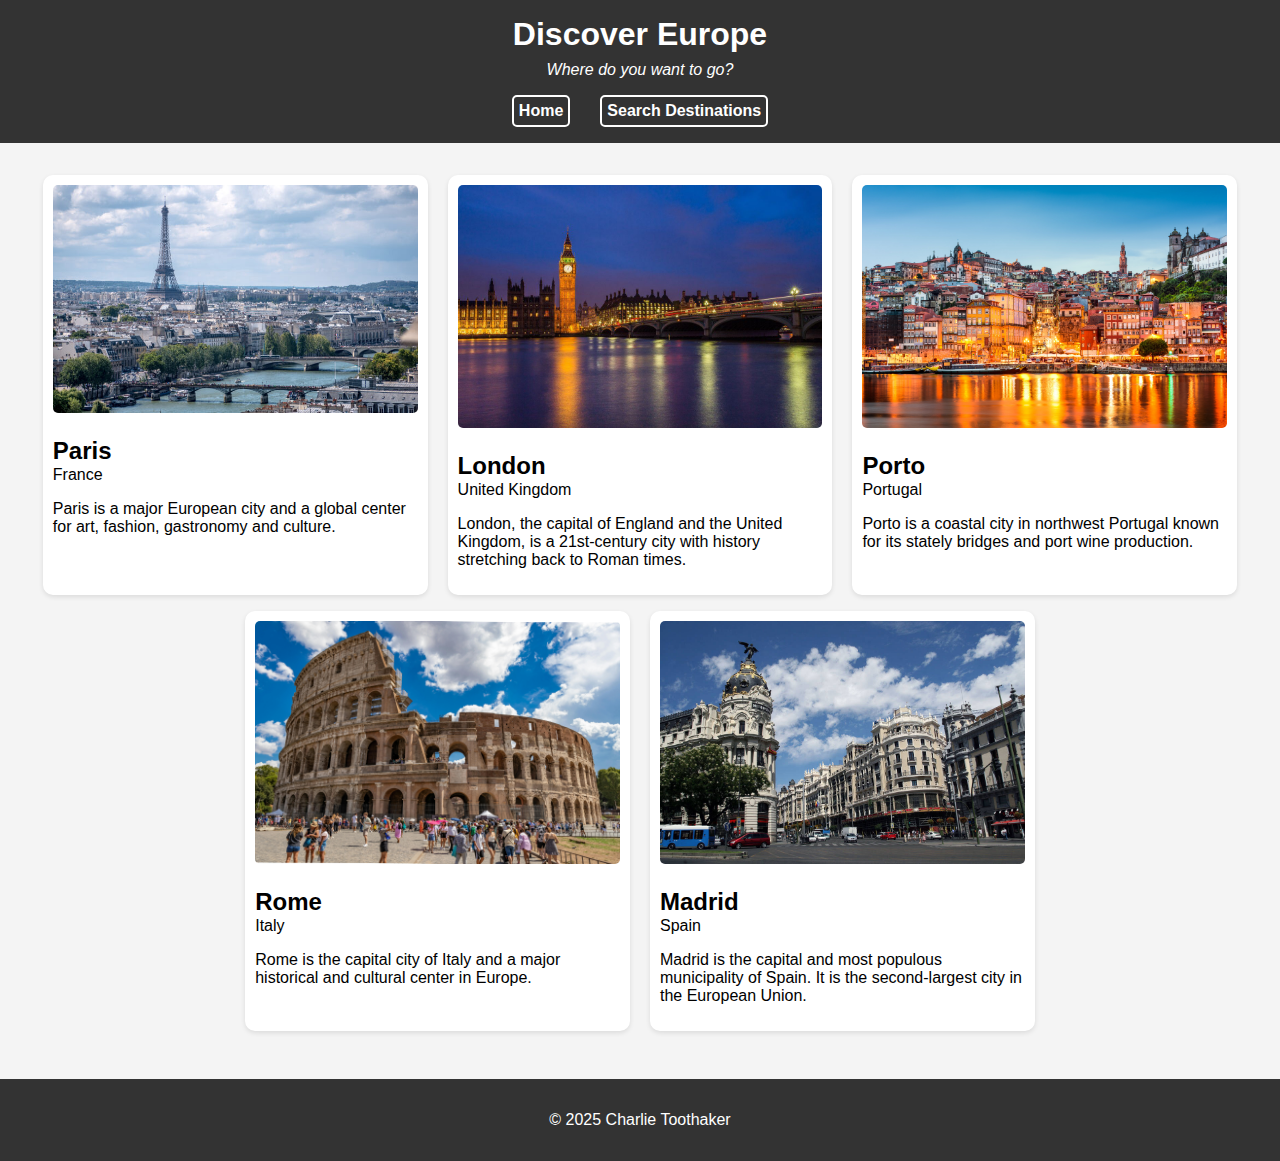
<file: index.html>
<!DOCTYPE html>
<html lang="en">
<head>
    <meta charset="UTF-8">
    <meta name="viewport" content="width=device-width, initial-scale=1.0">
    <title>Discover Europe - Homepage</title>
    <link rel="stylesheet" href="styles.css">
</head>
<body>
    <header>
        <div class="header">
            <h1>Discover Europe</h1>
            <p>Where do you want to go?</p>
            <nav>
                <ul>
                    <li><a href="index.html">Home</a></li>
                    <li><A href="search.html">Search Destinations</A></li>
                </ul>
            </nav>
        </div>
    </header>
    <main>

        <div id="destinations-container">
            <!-- all destinations added asynchronously here -->
        </div>

    </main>
    <footer>
        <p>&copy; 2025 Charlie Toothaker</p>
    </footer>
    <script src="script.js"></script>
</body>


</html>
</file>
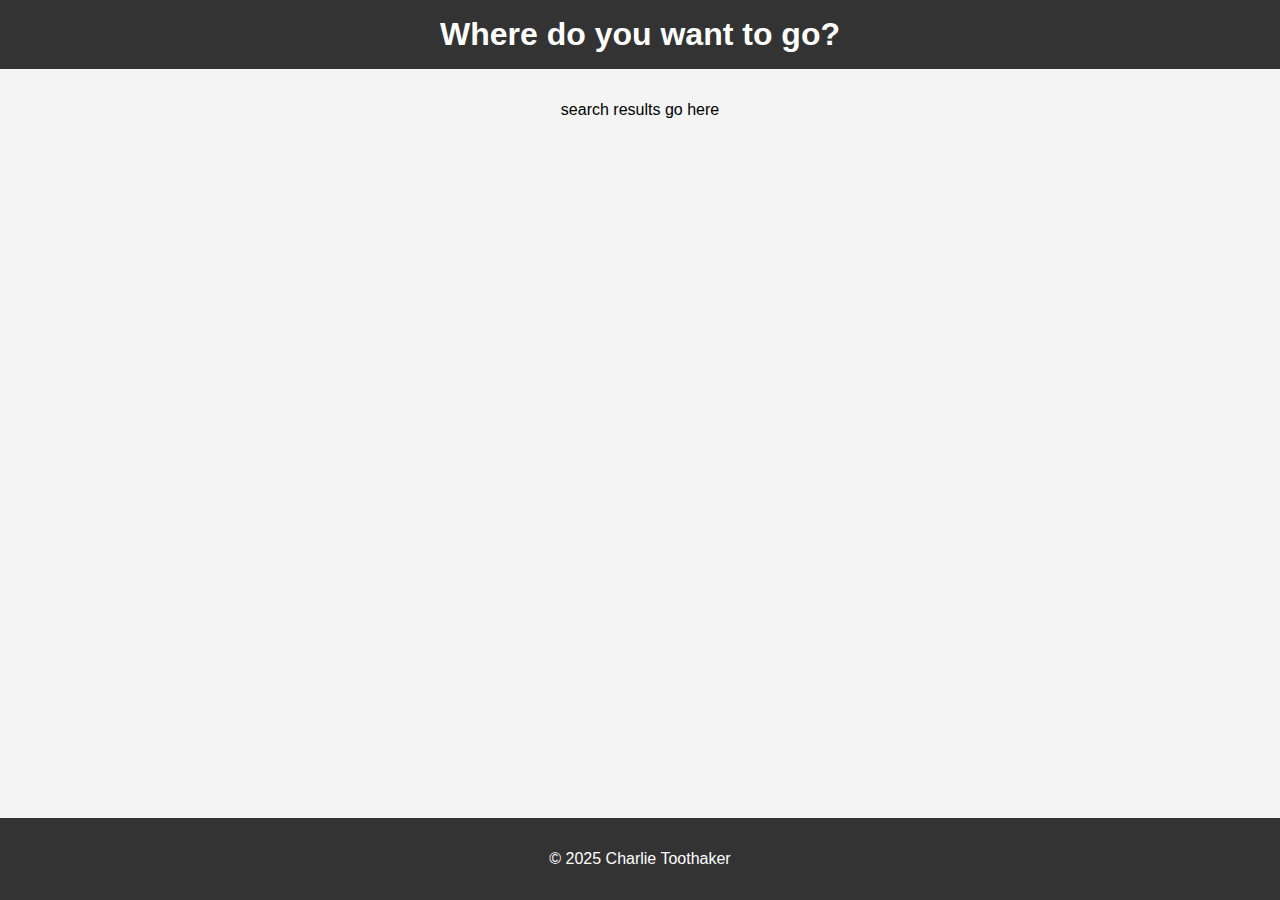
<file: search-results.html>
<!DOCTYPE html>
<html lang="en">
<head>
    <meta charset="UTF-8">
    <meta name="viewport" content="width=device-width, initial-scale=1.0">
    <title>Travel the World - Search Results</title>
    <link rel="stylesheet" href="styles.css">
</head>
<body>
    <header>
        <div class="header">
            <h1>Where do you want to go?</h1>
        </div>
    </header>
    <main>

        search results go here

    </main>
    <footer>
        <p>&copy; 2025 Charlie Toothaker</p>
    </footer>
    <script src="script.js"></script>
</body>
</html>
</file>
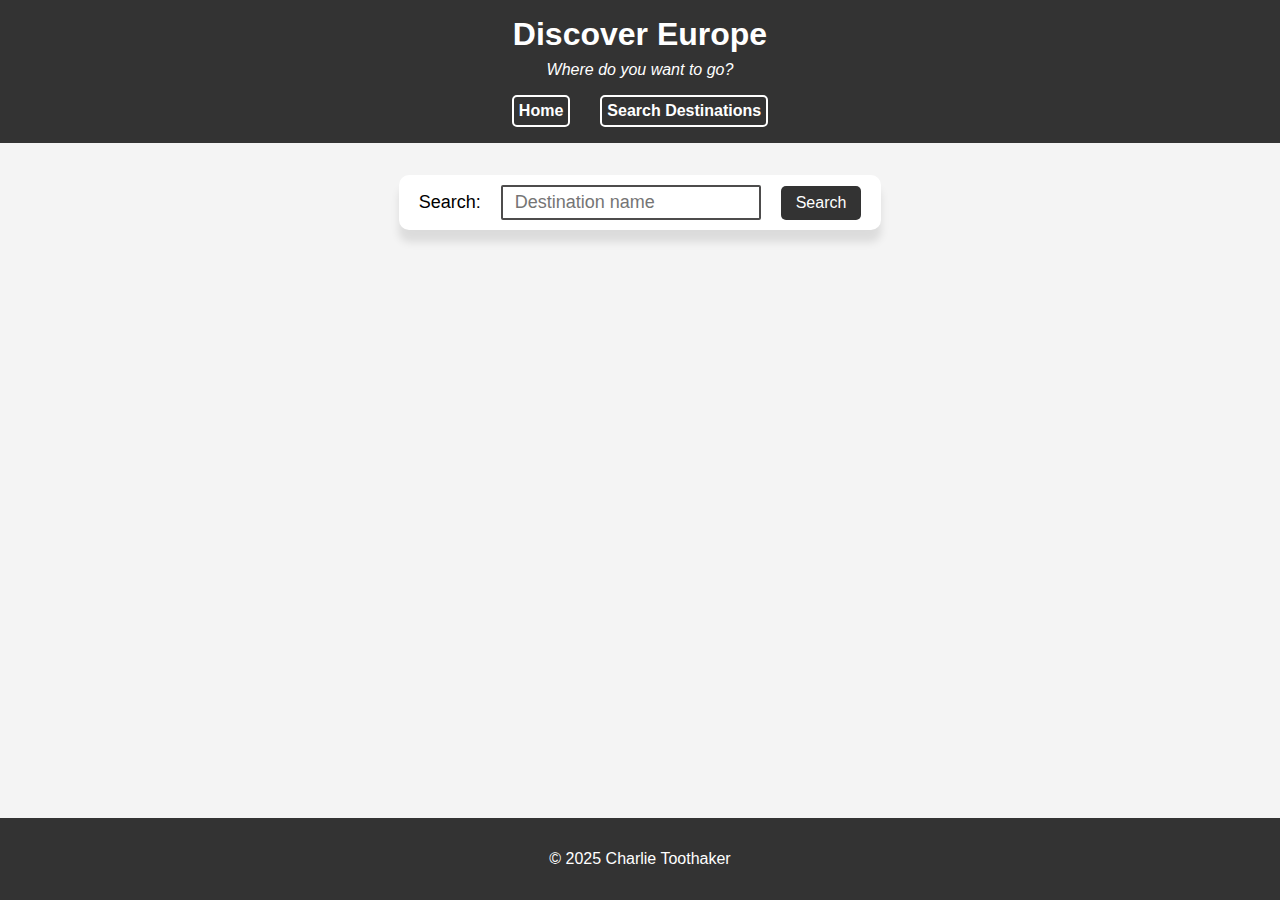
<file: search.html>
<!DOCTYPE html>
<html lang="en">
<head>
    <meta charset="UTF-8">
    <meta name="viewport" content="width=device-width, initial-scale=1.0">
    <title>Discover Europe - Search</title>
    <link rel="stylesheet" href="styles.css">
</head>
<body>
    <header>
        <div class="header">
            <h1>Discover Europe</h1>
            <p>Where do you want to go?</p>
            <nav>
                <ul>
                    <li><a href="index.html">Home</a></li>
                    <li><A href="search.html">Search Destinations</A></li>
                </ul>
            </nav>
        </div>
    </header>
    <main class = "search-main">
        <section>
            <div class="search-container">
                <label for="search-box">Search:</label>
                <input id="search-box"  placeholder="Destination name">
                <button type = "submit" onclick="searchDestinations()">Search</button>
            </div>
        </section>
        <section>
            <div id="results-container">
                <!-- results automatically display here -->
            </div>
        </section>
    </main>
    <footer>
        <p>&copy; 2025 Charlie Toothaker</p>
    </footer>
    <script src="script.js"></script>
</body>
</html>
</file>
<file: styles.css>
html,body{
    height: 100%;
    margin: 0;
    padding: 0; 
}
body {
    font-family: Arial, sans-serif;
    background-color: #f4f4f4;
    overflow-x: hidden; /* hide horizontal scrollbar, not needed */
    display: flex;
    flex-direction: column; 
    align-items: center; /* horizontally center all elements */
    min-height: 100vh; /* ensure footer is always at bottom */
    height: 100%;
}
header {
    background-color: #333;
    color: #fff;
    padding: 1rem;
    text-align: center;
    width: 100%;
}
header h1{
    margin: 0;
}
header p{
    margin-top: 0.5rem;
    font-style: italic;
}
footer {
    background-color: #333;
    color: #fff;
    text-align: center;
    padding: 1rem;
    width: 100%;
    bottom: 0;
}
main {
    display: flex;
    flex: 1; /* make elements take up all available space, footer always at bottom */
    padding: 2rem;
}
nav {
    display: flex;
    justify-content: center;

}
nav ul{
    list-style: none;  
    padding: 0;        
    margin: 0;         
    display: flex;
}
nav a{
    text-decoration: none;
    color: white;
    font-weight: bold;

}
nav li {
    border: 2px solid;
    border-radius: 5px;
    padding: 5px;
    margin: 0 15px
}
nav li:hover{
    background-color: rgba(255, 255, 255, 0.2);
}
#destinations-container{
    display: flex;
    flex-direction: row;
    justify-content: center;
    flex-wrap: wrap;
}
.destination-card {
    background-color: #fff;
    border-radius: 10px;
    box-shadow: 0 2px 5px rgba(0, 0, 0, 0.1);
    margin-bottom: 1rem;
    margin-inline: 10px;
    width: 30%;
    padding: 10px;
    cursor: pointer;
    justify-content: center;
}
.destination-card h2{
    margin-bottom: -15px; /* remove space between country and title */
}
.destination-card img {
    width: 100%;
    height: auto;
    object-fit: scale-down;
    border-radius: 5px;
}
#map-container { 
    height: 300px; 
    margin-bottom: 10px;
    border-radius: 10px;
}
.search-main{
    display: flex;
    flex-direction: column;
    align-items: center;
}
.search-container {
    display: flex;
    justify-content: center;
    background-color: #fff;
    border-radius: 10px;
    box-shadow: 0px 12px 9px rgba(0, 0, 0, 0.1); /* -l/+r shadow | height | radius */
    padding: 10px;
    margin-bottom: 10px;
    gap: 10px;
    align-items: center; /* vertically center*/
}
.search-container label {
    font-size: large;
    margin-left: 10px;
    margin-right: 0;
}
.search-container input {
    flex-grow: 1;
    padding: 5px 12px;
    font-size: large;
    border: 2px solid #4d4c4c;
    border-radius: 2px;
}
.search-container button {
    padding: 8px 15px;
    font-size: 16px; 
    cursor: pointer; /*show hand*/
    background-color: #333; 
    color: white;
    border: none; 
    border-radius: 5px;
    margin-right: 10px
}
#results-container{
    display: flex;
    flex-direction: column;
    justify-content: center;
    align-items: center; /* horizontally center all results*/
    flex-grow: 2;
}
.result-item { 
    display: flex;
    flex-direction: row;
    justify-content: center;
    background-color: #fff;
    border-radius: 10px;
    box-shadow: 0px 12px 9px rgba(0, 0, 0, 0.1); /* -l/+r shadow | height | radius */
    padding: 10px;
    gap: 10px;
    align-items: center; /* vertically center elements inside result item*/
    max-height: 175px;
    max-width: 500px;
    min-width: 400px;
    margin-bottom: 10px;
}
#results-container :hover{
    cursor: pointer;
}
.result-item img {
    max-inline-size: 225px;
    width: 75%;
    height: auto;
    object-fit: scale-down;
    border-radius: 10px;
}
.result-item h2, .result-item p {
    margin: 0;
}
#detailed-destination-container{
    display: flex;
    flex-direction: column;
    background-color: #fff;
    border-radius: 10px;
    box-shadow: 0 2px 5px rgba(0, 0, 0, 0.261);
    margin-bottom: 1rem;
    padding: 10px;
}
#detailed-destination-container img{
    width: 100%;
    height: auto;
    object-fit: scale-down;
    border-radius: 10px;
    align-self: center;
}
#booking-form{
    background-color: #fff;
    border-radius: 10px;
    display: flex;
    flex-direction: column;
    padding: 10px;
}
#booking-form select, input,label {
    font-family: Arial, Helvetica, sans-serif;
    font-size: 1.2em;
    margin-left: 10px;
    margin-right: 10px;
}
#booking-form h1{
    align-self: center;
    font-size: 1.5em;
    font-style: italic;
    margin-bottom: 0px;
    margin-top: 0px;
}
#booking-form button {
    padding: 8px 15px; /* make larger with internal spacing */
    font-size: 16px; 
    cursor: pointer; /*show pointer hand*/
    background-color: #333; 
    color: white;
    border: none; 
    border-radius: 5px;
    margin-left: auto;
    margin-right: auto;
    margin-bottom: 10px;
}
#booking-form button:hover {
    background-color: #555;
}

/* Media queries -- */
@media screen and (min-width: 768px) {
    .destination-main{
        display: flex;
        flex-direction: row;
        justify-content: space-evenly;
    }

    #detailed-destination-container{
        display: flex;
        flex-direction: column;
        flex-grow: 1;
        background-color: #fff;
        border-radius: 10px;
        box-shadow: 0 2px 5px rgba(0, 0, 0, 0.261);
        margin-bottom: 1rem;
        max-width: 50vw;
        padding: 10px;
    }
    .right-container {
        display: flex;
        flex-grow: 1;
        flex-direction: column;
        margin-left: 15px;
        width: 50vw;
        bottom: 0;
        overflow-y: auto;
    }
    .map-section{
        display: flex;
        flex-direction: column;
        flex-grow: 1;
        /* max-height: 60vh;
        min-height: 40vh; */
    }
    .registration-section{
        display: flex;
        flex-direction: column;
        flex-grow: 1;
        /* max-height: 60vh;
        min-height: 40vh; */
    }
    #booking-form{
        background-color: #fff;
        border-radius: 10px;
        display: flex;
        flex-direction: column;
        padding: 10px;
    }
    #map-container { 
        border-radius: 10px;
        margin-bottom: 10px;
        flex-grow: 1;
    }
}
@media screen and (min-width:481px) and (max-width: 767px) {
    #destinations-container {
        flex-direction: column;
        align-items: center;
        margin-right: 50px;
    }
    .destination-card {
        width: 100%;
        margin-inline: 1rem;
    }
    .destination-card h2{
        margin-bottom: -15px; /* remove space between country and title */
    }
    .destination-main{
        display: flex;
        flex-direction: column;
        justify-content: space-evenly;
        
    }
}    
@media screen and (max-width: 480px){
    .header h1{
        font-size: 24px;
        
    }
    .search-container{
        flex-wrap: wrap; /* wrap search controls on very small screens */
    }
    #destinations-container {
        flex-direction: column;
        align-items: center;
        margin-right: 50px;
    }
    .destination-card {
        width: 100%;
        margin-inline: 1rem;
    }
    .destination-card h2{
        margin-bottom: -15px; /* remove space between country and title */
    }
    .destination-main{
        display: flex;
        flex-direction: column;
        justify-content: space-evenly;
        
    }
}
</file>
